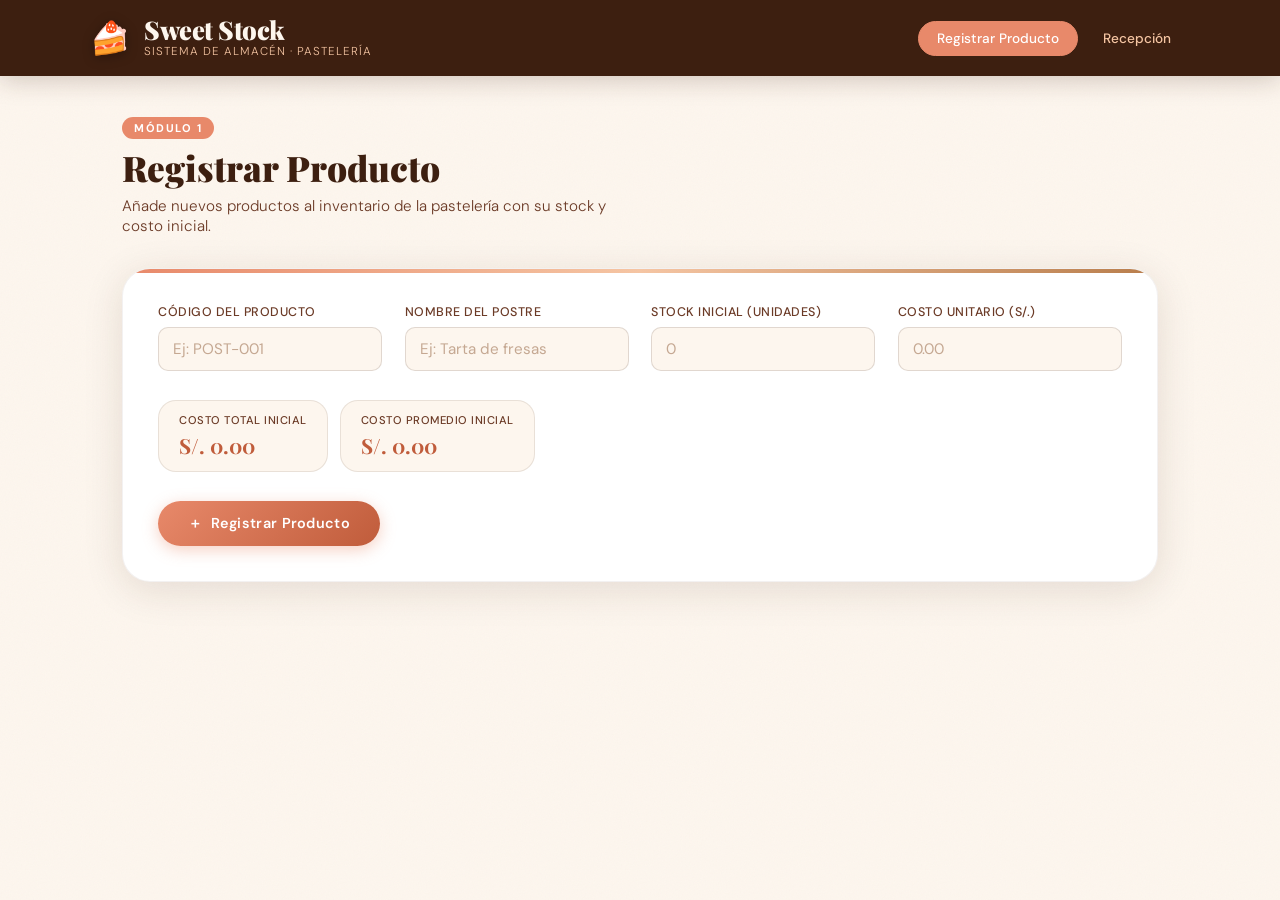
<file: jess.html>
<!DOCTYPE html>
<html lang="es">
<head>
  <meta charset="UTF-8" />
  <meta name="viewport" content="width=device-width, initial-scale=1.0"/>
  <title>🍰 Sweet Stock — Sistema de Almacén</title>
  <link rel="stylesheet" href="jess.css" />
  <link href="https://fonts.googleapis.com/css2?family=Playfair+Display:wght@400;700;900&family=DM+Sans:wght@300;400;500&display=swap" rel="stylesheet"/>
</head>
<body>

  <!-- HEADER -->
  <header class="site-header">
    <div class="header-inner">
      <div class="logo">
        <span class="logo-icon">🍰</span>
        <div>
          <h1 class="logo-title">Sweet Stock</h1>
          <p class="logo-sub">Sistema de Almacén · Pastelería</p>
        </div>
      </div>
      <nav class="top-nav">
        <a href="#modulo1" class="nav-link active" data-tab="modulo1">Registrar Producto</a>
        <a href="#modulo2" class="nav-link" data-tab="modulo2">Recepción</a>
      </nav>
    </div>
  </header>

  <!-- TOAST -->
  <div id="toast" class="toast hidden"></div>

  <!-- MAIN -->
  <main class="main-content">

    <!-- MÓDULO 1 -->
    <section id="modulo1" class="module active-module">
      <div class="module-header">
        <span class="module-badge">Módulo 1</span>
        <h2 class="module-title">Registrar Producto</h2>
        <p class="module-desc">Añade nuevos productos al inventario de la pastelería con su stock y costo inicial.</p>
      </div>

      <div class="form-card">
        <div class="form-grid">
          <div class="field-group">
            <label for="prod-codigo">Código del producto</label>
            <input type="text" id="prod-codigo" placeholder="Ej: POST-001" />
          </div>
          <div class="field-group">
            <label for="prod-nombre">Nombre del postre</label>
            <input type="text" id="prod-nombre" placeholder="Ej: Tarta de fresas" />
          </div>
          <div class="field-group">
            <label for="prod-stock">Stock inicial (unidades)</label>
            <input type="number" id="prod-stock" placeholder="0" min="0" />
          </div>
          <div class="field-group">
            <label for="prod-costo">Costo unitario (S/.)</label>
            <input type="number" id="prod-costo" placeholder="0.00" min="0" step="0.01" />
          </div>
        </div>

        <div class="preview-row" id="preview1">
          <div class="preview-chip">
            <span class="chip-label">Costo total inicial</span>
            <span class="chip-value" id="prev-total">S/. 0.00</span>
          </div>
          <div class="preview-chip">
            <span class="chip-label">Costo promedio inicial</span>
            <span class="chip-value" id="prev-promedio">S/. 0.00</span>
          </div>
        </div>

        <button class="btn-primary" onclick="registrarProducto()">
          <span>＋</span> Registrar Producto
        </button>
      </div>

      <!-- Tabla de productos -->
      <div class="table-wrapper" id="tabla-productos-wrapper" style="display:none">
        <h3 class="table-title">🍮 Productos Registrados</h3>
        <div class="table-scroll">
          <table class="data-table" id="tabla-productos">
            <thead>
              <tr>
                <th>Código</th>
                <th>Nombre</th>
                <th>Stock inicial</th>
                <th>Costo unitario</th>
                <th>Costo total</th>
                <th>Costo promedio</th>
              </tr>
            </thead>
            <tbody id="tbody-productos"></tbody>
          </table>
        </div>
      </div>
    </section>

    <!-- MÓDULO 2 -->
    <section id="modulo2" class="module">
      <div class="module-header">
        <span class="module-badge mod2">Módulo 2</span>
        <h2 class="module-title">Recepción de Productos</h2>
        <p class="module-desc">Registra el ingreso de nueva mercadería y actualiza el costo promedio ponderado.</p>
      </div>

      <div class="form-card">
        <div class="form-grid">
          <div class="field-group">
            <label for="rec-codigo">Código del producto</label>
            <input type="text" id="rec-codigo" placeholder="Ej: POST-001" oninput="previewRecepcion()" />
          </div>
          <div class="field-group">
            <label for="rec-cantidad">Cantidad recibida</label>
            <input type="number" id="rec-cantidad" placeholder="0" min="1" oninput="previewRecepcion()" />
          </div>
          <div class="field-group">
            <label for="rec-costo">Costo unitario de compra (S/.)</label>
            <input type="number" id="rec-costo" placeholder="0.00" min="0.01" step="0.01" oninput="previewRecepcion()" />
          </div>
        </div>

        <!-- Info del producto encontrado -->
        <div class="product-info-card" id="producto-info" style="display:none">
          <div class="pi-header">
            <span class="pi-icon">📦</span>
            <div>
              <p class="pi-name" id="pi-nombre">—</p>
              <p class="pi-code" id="pi-codigo">—</p>
            </div>
          </div>
          <div class="pi-stats">
            <div class="pi-stat">
              <span class="pi-stat-label">Stock actual</span>
              <span class="pi-stat-val" id="pi-stock">0</span>
            </div>
            <div class="pi-stat">
              <span class="pi-stat-label">Costo promedio actual</span>
              <span class="pi-stat-val" id="pi-promedio">S/. 0.00</span>
            </div>
          </div>
        </div>

        <!-- Preview de resultado -->
        <div class="preview-row" id="preview2" style="display:none">
          <div class="preview-chip wide">
            <span class="chip-label">Nuevo stock</span>
            <span class="chip-value" id="prev-nuevo-stock">0</span>
          </div>
          <div class="preview-chip wide">
            <span class="chip-label">Nuevo costo total</span>
            <span class="chip-value" id="prev-nuevo-total">S/. 0.00</span>
          </div>
          <div class="preview-chip wide accent">
            <span class="chip-label">Nuevo costo promedio</span>
            <span class="chip-value" id="prev-nuevo-promedio">S/. 0.00</span>
          </div>
        </div>

        <button class="btn-primary mod2" onclick="registrarRecepcion()">
          <span>📥</span> Registrar Recepción
        </button>
      </div>

      <!-- Historial de recepciones -->
      <div class="table-wrapper" id="tabla-recepciones-wrapper" style="display:none">
        <h3 class="table-title">📋 Historial de Recepciones</h3>
        <div class="table-scroll">
          <table class="data-table" id="tabla-recepciones">
            <thead>
              <tr>
                <th>Fecha</th>
                <th>Código</th>
                <th>Producto</th>
                <th>Cant. recibida</th>
                <th>Costo unitario</th>
                <th>Stock resultante</th>
                <th>Nuevo promedio</th>
              </tr>
            </thead>
            <tbody id="tbody-recepciones"></tbody>
          </table>
        </div>
      </div>
    </section>

  </main>

  <script src="jess.js"></script>
</body>
</html>
</file>
<file: jess.css>
/* ========== VARIABLES ========== */
:root {
  --cream: #fdf6ee;
  --blush: #f5c5a3;
  --rose: #e8896a;
  --deep: #c05c3b;
  --brown: #3d1f10;
  --brown-light: #6b3a26;
  --caramel: #b87d4b;
  --mint: #7dc9a8;
  --gold: #d4a849;
  --white: #ffffff;
  --shadow: rgba(61, 31, 16, 0.12);
  --shadow-deep: rgba(61, 31, 16, 0.22);

  --font-display: 'Playfair Display', Georgia, serif;
  --font-body: 'DM Sans', sans-serif;

  --radius-sm: 10px;
  --radius-md: 18px;
  --radius-lg: 28px;
  --transition: 0.25s cubic-bezier(0.4, 0, 0.2, 1);
}

/* ========== RESET ========== */
*, *::before, *::after { box-sizing: border-box; margin: 0; padding: 0; }
html { scroll-behavior: smooth; }

body {
  font-family: var(--font-body);
  background: var(--cream);
  color: var(--brown);
  min-height: 100vh;
  overflow-x: hidden;
}

/* Subtle grain texture */
body::before {
  content: '';
  position: fixed;
  inset: 0;
  background-image: url("data:image/svg+xml,%3Csvg xmlns='http://www.w3.org/2000/svg' width='300' height='300'%3E%3Cfilter id='n'%3E%3CfeTurbulence type='fractalNoise' baseFrequency='0.75' numOctaves='4' stitchTiles='stitch'/%3E%3C/filter%3E%3Crect width='300' height='300' filter='url(%23n)' opacity='0.03'/%3E%3C/svg%3E");
  pointer-events: none;
  z-index: 0;
}

/* ========== HEADER ========== */
.site-header {
  background: var(--brown);
  padding: 0 2rem;
  position: sticky;
  top: 0;
  z-index: 100;
  box-shadow: 0 4px 24px var(--shadow-deep);
}

.header-inner {
  max-width: 1100px;
  margin: 0 auto;
  display: flex;
  align-items: center;
  justify-content: space-between;
  gap: 2rem;
  height: 76px;
}

.logo {
  display: flex;
  align-items: center;
  gap: 14px;
}

.logo-icon {
  font-size: 2rem;
  filter: drop-shadow(0 2px 6px rgba(0,0,0,0.3));
  animation: float 3s ease-in-out infinite;
}

@keyframes float {
  0%, 100% { transform: translateY(0); }
  50% { transform: translateY(-4px); }
}

.logo-title {
  font-family: var(--font-display);
  font-size: 1.6rem;
  font-weight: 900;
  color: var(--cream);
  letter-spacing: -0.5px;
  line-height: 1;
}

.logo-sub {
  font-size: 0.72rem;
  color: var(--blush);
  font-weight: 300;
  letter-spacing: 1px;
  text-transform: uppercase;
  margin-top: 2px;
}

.top-nav {
  display: flex;
  gap: 6px;
}

.nav-link {
  text-decoration: none;
  font-size: 0.85rem;
  font-weight: 500;
  color: var(--blush);
  padding: 8px 18px;
  border-radius: 50px;
  transition: var(--transition);
  border: 1.5px solid transparent;
}

.nav-link:hover {
  background: rgba(245, 197, 163, 0.12);
  border-color: var(--blush);
  color: var(--cream);
}

.nav-link.active {
  background: var(--rose);
  color: var(--white);
  border-color: var(--rose);
}

/* ========== MAIN ========== */
.main-content {
  max-width: 1100px;
  margin: 0 auto;
  padding: 2.5rem 2rem 4rem;
  position: relative;
  z-index: 1;
}

/* ========== MODULES ========== */
.module {
  display: none;
  animation: fadeSlide 0.4s ease forwards;
}

.module.active-module {
  display: block;
}

@keyframes fadeSlide {
  from { opacity: 0; transform: translateY(18px); }
  to   { opacity: 1; transform: translateY(0); }
}

.module-header {
  margin-bottom: 2rem;
}

.module-badge {
  display: inline-block;
  background: var(--rose);
  color: var(--white);
  font-size: 0.7rem;
  font-weight: 700;
  letter-spacing: 1.5px;
  text-transform: uppercase;
  padding: 4px 12px;
  border-radius: 50px;
  margin-bottom: 10px;
}

.module-badge.mod2 {
  background: var(--mint);
  color: var(--brown);
}

.module-title {
  font-family: var(--font-display);
  font-size: 2.2rem;
  font-weight: 900;
  color: var(--brown);
  line-height: 1.1;
  margin-bottom: 8px;
}

.module-desc {
  color: var(--brown-light);
  font-size: 0.95rem;
  font-weight: 300;
  max-width: 500px;
}

/* ========== FORM CARD ========== */
.form-card {
  background: var(--white);
  border-radius: var(--radius-lg);
  padding: 2.2rem;
  box-shadow: 0 8px 40px var(--shadow);
  border: 1.5px solid rgba(61, 31, 16, 0.06);
  margin-bottom: 2.5rem;
  position: relative;
  overflow: hidden;
}

.form-card::before {
  content: '';
  position: absolute;
  top: 0; left: 0; right: 0;
  height: 4px;
  background: linear-gradient(90deg, var(--rose), var(--blush), var(--caramel));
  border-radius: var(--radius-lg) var(--radius-lg) 0 0;
}

.form-grid {
  display: grid;
  grid-template-columns: repeat(auto-fit, minmax(220px, 1fr));
  gap: 1.4rem;
  margin-bottom: 1.8rem;
}

/* ========== FIELDS ========== */
.field-group {
  display: flex;
  flex-direction: column;
  gap: 7px;
}

.field-group label {
  font-size: 0.78rem;
  font-weight: 500;
  letter-spacing: 0.5px;
  text-transform: uppercase;
  color: var(--brown-light);
}

.field-group input {
  font-family: var(--font-body);
  font-size: 0.95rem;
  color: var(--brown);
  background: var(--cream);
  border: 1.5px solid rgba(61,31,16,0.14);
  border-radius: var(--radius-sm);
  padding: 11px 14px;
  outline: none;
  transition: var(--transition);
}

.field-group input:focus {
  border-color: var(--rose);
  background: var(--white);
  box-shadow: 0 0 0 4px rgba(232, 137, 106, 0.14);
}

.field-group input::placeholder { color: #c5a892; }

/* ========== PREVIEW CHIPS ========== */
.preview-row {
  display: flex;
  flex-wrap: wrap;
  gap: 12px;
  margin-bottom: 1.8rem;
}

.preview-chip {
  background: var(--cream);
  border: 1.5px solid rgba(61,31,16,0.1);
  border-radius: var(--radius-md);
  padding: 12px 20px;
  display: flex;
  flex-direction: column;
  gap: 4px;
  min-width: 160px;
  transition: var(--transition);
}

.preview-chip.wide { min-width: 180px; }

.preview-chip.accent {
  background: linear-gradient(135deg, #fff5f0, #ffe8da);
  border-color: var(--blush);
}

.chip-label {
  font-size: 0.7rem;
  font-weight: 500;
  text-transform: uppercase;
  letter-spacing: 0.5px;
  color: var(--brown-light);
}

.chip-value {
  font-family: var(--font-display);
  font-size: 1.3rem;
  font-weight: 700;
  color: var(--deep);
}

/* ========== BUTTONS ========== */
.btn-primary {
  display: inline-flex;
  align-items: center;
  gap: 8px;
  font-family: var(--font-body);
  font-size: 0.9rem;
  font-weight: 600;
  color: var(--white);
  background: linear-gradient(135deg, var(--rose), var(--deep));
  border: none;
  border-radius: 50px;
  padding: 13px 30px;
  cursor: pointer;
  transition: var(--transition);
  box-shadow: 0 4px 16px rgba(232,137,106,0.4);
  letter-spacing: 0.3px;
}

.btn-primary:hover {
  transform: translateY(-2px);
  box-shadow: 0 8px 28px rgba(232,137,106,0.5);
}

.btn-primary:active { transform: translateY(0); }

.btn-primary.mod2 {
  background: linear-gradient(135deg, var(--mint), #4faa86);
  box-shadow: 0 4px 16px rgba(125,201,168,0.4);
}

.btn-primary.mod2:hover {
  box-shadow: 0 8px 28px rgba(125,201,168,0.5);
}

/* ========== PRODUCT INFO CARD ========== */
.product-info-card {
  background: linear-gradient(135deg, #f0faf5, #e6f7ef);
  border: 1.5px solid rgba(125,201,168,0.4);
  border-radius: var(--radius-md);
  padding: 16px 20px;
  margin-bottom: 1.4rem;
  animation: fadeSlide 0.3s ease;
}

.pi-header {
  display: flex;
  align-items: center;
  gap: 12px;
  margin-bottom: 14px;
}

.pi-icon { font-size: 1.8rem; }

.pi-name {
  font-family: var(--font-display);
  font-size: 1.1rem;
  font-weight: 700;
  color: var(--brown);
}

.pi-code {
  font-size: 0.75rem;
  color: var(--caramel);
  font-weight: 500;
  text-transform: uppercase;
  letter-spacing: 1px;
}

.pi-stats {
  display: flex;
  gap: 24px;
  flex-wrap: wrap;
}

.pi-stat {
  display: flex;
  flex-direction: column;
  gap: 2px;
}

.pi-stat-label {
  font-size: 0.7rem;
  font-weight: 500;
  text-transform: uppercase;
  letter-spacing: 0.5px;
  color: #4faa86;
}

.pi-stat-val {
  font-family: var(--font-display);
  font-size: 1.15rem;
  font-weight: 700;
  color: var(--brown);
}

/* ========== TABLE ========== */
.table-wrapper {
  background: var(--white);
  border-radius: var(--radius-lg);
  box-shadow: 0 4px 24px var(--shadow);
  border: 1.5px solid rgba(61,31,16,0.06);
  overflow: hidden;
  animation: fadeSlide 0.4s ease;
}

.table-title {
  font-family: var(--font-display);
  font-size: 1.2rem;
  font-weight: 700;
  color: var(--brown);
  padding: 1.4rem 1.8rem 0.8rem;
  border-bottom: 1px solid rgba(61,31,16,0.07);
}

.table-scroll { overflow-x: auto; }

.data-table {
  width: 100%;
  border-collapse: collapse;
  font-size: 0.88rem;
}

.data-table thead {
  background: var(--cream);
}

.data-table th {
  text-align: left;
  padding: 12px 18px;
  font-size: 0.72rem;
  font-weight: 700;
  text-transform: uppercase;
  letter-spacing: 0.7px;
  color: var(--brown-light);
  border-bottom: 1.5px solid rgba(61,31,16,0.08);
  white-space: nowrap;
}

.data-table td {
  padding: 13px 18px;
  border-bottom: 1px solid rgba(61,31,16,0.05);
  color: var(--brown);
  vertical-align: middle;
}

.data-table tbody tr {
  transition: background var(--transition);
}

.data-table tbody tr:hover {
  background: rgba(245,197,163,0.12);
}

.data-table tbody tr:last-child td {
  border-bottom: none;
}

.data-table tbody tr.new-row td {
  animation: rowHighlight 1.2s ease;
}

@keyframes rowHighlight {
  0%   { background: rgba(232,137,106,0.25); }
  100% { background: transparent; }
}

.badge-code {
  display: inline-block;
  background: var(--cream);
  border: 1px solid rgba(61,31,16,0.12);
  border-radius: 6px;
  padding: 2px 8px;
  font-size: 0.78rem;
  font-weight: 600;
  font-family: 'Courier New', monospace;
  color: var(--deep);
}

.badge-tipo {
  display: inline-block;
  padding: 3px 10px;
  border-radius: 50px;
  font-size: 0.72rem;
  font-weight: 600;
}

.badge-tipo.recepcion {
  background: rgba(125,201,168,0.2);
  color: #3a9470;
}

/* ========== TOAST ========== */
.toast {
  position: fixed;
  bottom: 28px;
  left: 50%;
  transform: translateX(-50%) translateY(0);
  background: var(--brown);
  color: var(--cream);
  padding: 13px 24px;
  border-radius: 50px;
  font-size: 0.88rem;
  font-weight: 500;
  box-shadow: 0 8px 32px var(--shadow-deep);
  z-index: 9999;
  transition: opacity 0.3s ease, transform 0.3s ease;
  max-width: 380px;
  text-align: center;
}

.toast.hidden {
  opacity: 0;
  transform: translateX(-50%) translateY(20px);
  pointer-events: none;
}

.toast.error {
  background: #c0392b;
}

.toast.success {
  background: #2d7d56;
}

/* ========== RESPONSIVE ========== */
@media (max-width: 640px) {
  .header-inner { height: auto; flex-direction: column; padding: 14px 0; gap: 12px; }
  .top-nav { width: 100%; justify-content: center; }
  .module-title { font-size: 1.7rem; }
  .form-card { padding: 1.5rem; }
  .main-content { padding: 1.5rem 1rem 3rem; }
  .preview-chip { min-width: 140px; }
}
</file>
